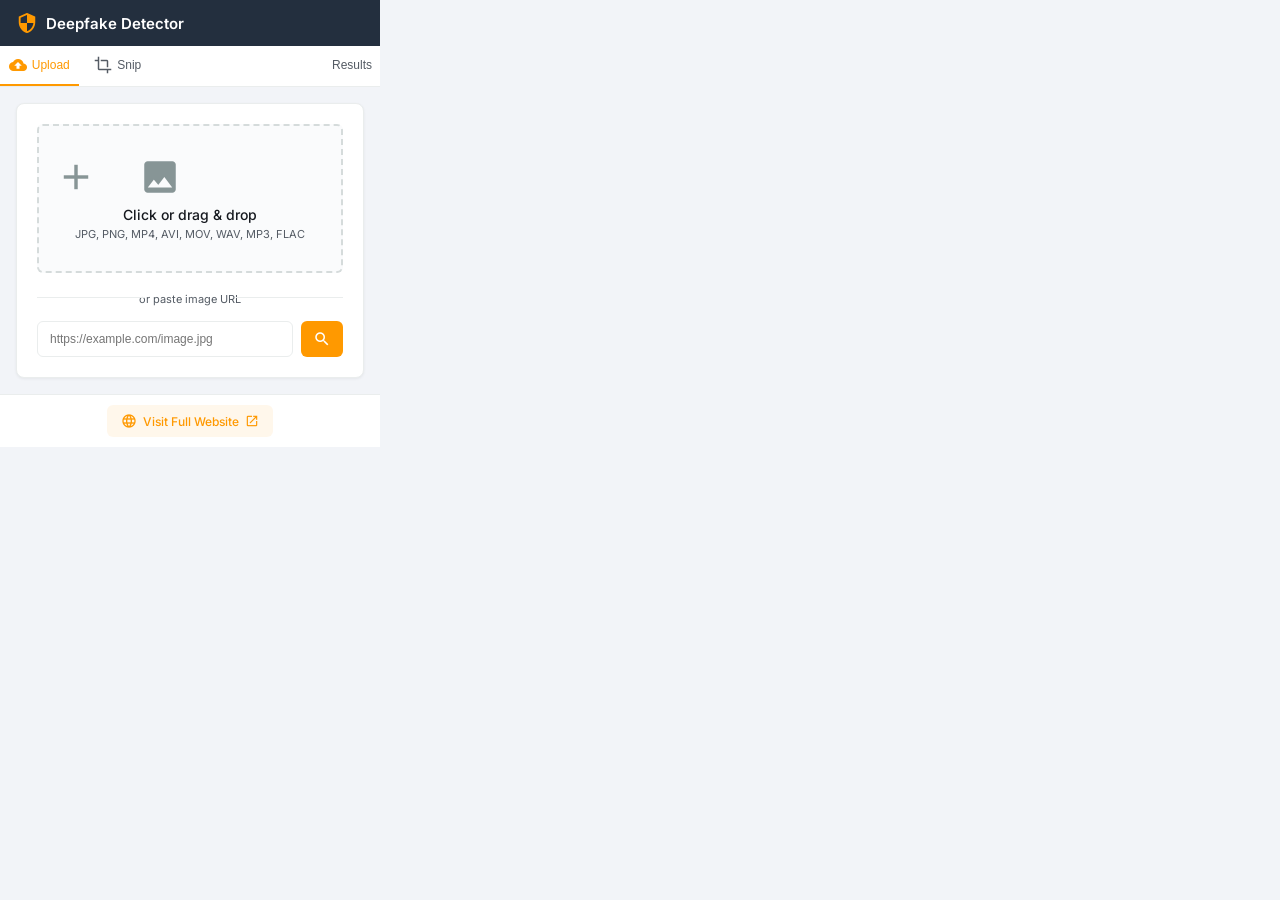
<file: browser_extension/popup.html>
<!DOCTYPE html>
<html lang="en">
<head>
    <meta charset="UTF-8">
    <meta name="viewport" content="width=device-width, initial-scale=1.0">
    <title>Deepfake Detector</title>
    <link href="https://fonts.googleapis.com/css2?family=Inter:wght@300;400;500;600;700&display=swap" rel="stylesheet">
    <link href="https://fonts.googleapis.com/icon?family=Material+Icons" rel="stylesheet">
    <link rel="stylesheet" href="popup.css">
</head>
<body>
    <!-- Header -->
    <header class="header">
        <div class="header-left">
            <span class="material-icons logo-icon">security</span>
            <h1 class="service-name">Deepfake Detector</h1>
        </div>
    </header>

    <!-- Navigation Tabs -->
    <nav class="tab-nav">
        <button class="tab-btn active" data-tab="upload">
            <span class="material-icons">cloud_upload</span>
            <span>Upload</span>
        </button>
        <button class="tab-btn" data-tab="snip">
            <span class="material-icons">crop</span>
            <span>Snip</span>
        </button>
        <button class="tab-btn" data-tab="results">
            <span class="material-icons">analytics</span>
            <span>Results</span>
        </button>
    </nav>

    <!-- Main Content -->
    <main class="main-content">

        <!-- Upload Tab -->
        <section id="upload" class="tab-panel active">
            <div class="upload-card">
                <div class="upload-zone" id="dropZone">
                    <input type="file" id="fileInput" accept="image/*,video/*,audio/*,.wav,.mp3,.flac,.ogg,.m4a" hidden>
                    <span class="material-icons upload-icon">add_photo_alternate</span>
                    <p class="upload-text">Click or drag & drop</p>
                    <p class="upload-subtext">JPG, PNG, MP4, AVI, MOV, WAV, MP3, FLAC</p>
                </div>

                <div class="or-divider">
                    <span>or paste image URL</span>
                </div>

                <div class="url-input-group">
                    <input type="url" id="urlInput" class="url-input" placeholder="https://example.com/image.jpg">
                    <button class="analyze-url-btn" id="analyzeUrlBtn">
                        <span class="material-icons">search</span>
                    </button>
                </div>
            </div>

            <!-- Preview Area -->
            <div class="preview-area" id="previewArea" style="display:none;">
                <div class="card-header-small">
                    <span class="material-icons">preview</span>
                    <span>Preview</span>
                    <button class="clear-btn" id="clearBtn">
                        <span class="material-icons">close</span>
                    </button>
                </div>
                <div class="media-preview" id="mediaPreview"></div>
                <button class="analyze-btn" id="analyzeBtn">
                    <span class="material-icons">psychology</span>
                    Analyze for Deepfake
                </button>
            </div>
        </section>

        <!-- Snip Tab -->
        <section id="snip" class="tab-panel">
            <div class="snip-card">
                <div class="snip-illustration">
                    <span class="material-icons">crop_free</span>
                </div>
                <h3>Screen Snip Tool</h3>
                <p>Select any area on the current webpage to capture and analyze for deepfakes.</p>
                <button class="snip-btn" id="snipBtn">
                    <span class="material-icons">crop</span>
                    Start Snipping
                </button>
            </div>
        </section>

        <!-- Results Tab -->
        <section id="results" class="tab-panel">
            <!-- Loading State -->
            <div class="loading-state" id="loadingState" style="display:none;">
                <div class="progress-wrapper">
                    <div class="progress-bar">
                        <div class="progress-fill"></div>
                    </div>
                    <p class="progress-text">Analyzing media with AI...</p>
                </div>
                <div class="loading-spinner"></div>
            </div>

            <!-- Result State -->
            <div class="result-state" id="resultState" style="display:none;">
                <div class="verdict-card" id="verdictCard">
                    <span class="material-icons verdict-icon" id="verdictIcon">verified_user</span>
                    <h2 class="verdict-text" id="verdictText">REAL</h2>
                    <p class="confidence-text" id="confidenceText">Confidence: 95.2%</p>
                </div>

                <div class="confidence-section">
                    <div class="confidence-label">
                        <span>Confidence</span>
                        <span id="confidenceValue">0%</span>
                    </div>
                    <div class="confidence-bar">
                        <div class="confidence-fill" id="confidenceFill"></div>
                    </div>
                </div>

                <div class="heatmap-section" id="heatmapSection">
                    <div class="card-header-small">
                        <span class="material-icons">thermostat</span>
                        <span>AI Heatmap Analysis</span>
                    </div>
                    <p class="heatmap-desc">Red/yellow zones indicate manipulated regions detected by AI.</p>
                    <div class="heatmap-gallery" id="heatmapGallery"></div>
                </div>
            </div>

            <!-- Empty State -->
            <div class="empty-state" id="emptyState">
                <span class="material-icons">pending</span>
                <p>Upload or snip media to see results</p>
            </div>

            <!-- Error State -->
            <div class="error-state" id="errorState" style="display:none;">
                <span class="material-icons">error_outline</span>
                <p id="errorMessage">Something went wrong</p>
                <button class="retry-btn" id="retryBtn">
                    <span class="material-icons">refresh</span>
                    Try Again
                </button>
            </div>
        </section>
    </main>

    <!-- Footer -->
    <footer class="footer">
        <a href="http://127.0.0.1:8000" target="_blank" class="website-link" id="visitWebsite">
            <span class="material-icons">language</span>
            <span>Visit Full Website</span>
            <span class="material-icons" style="font-size:14px;">open_in_new</span>
        </a>
    </footer>

    <script src="popup.js"></script>
</body>
</html>
</file>
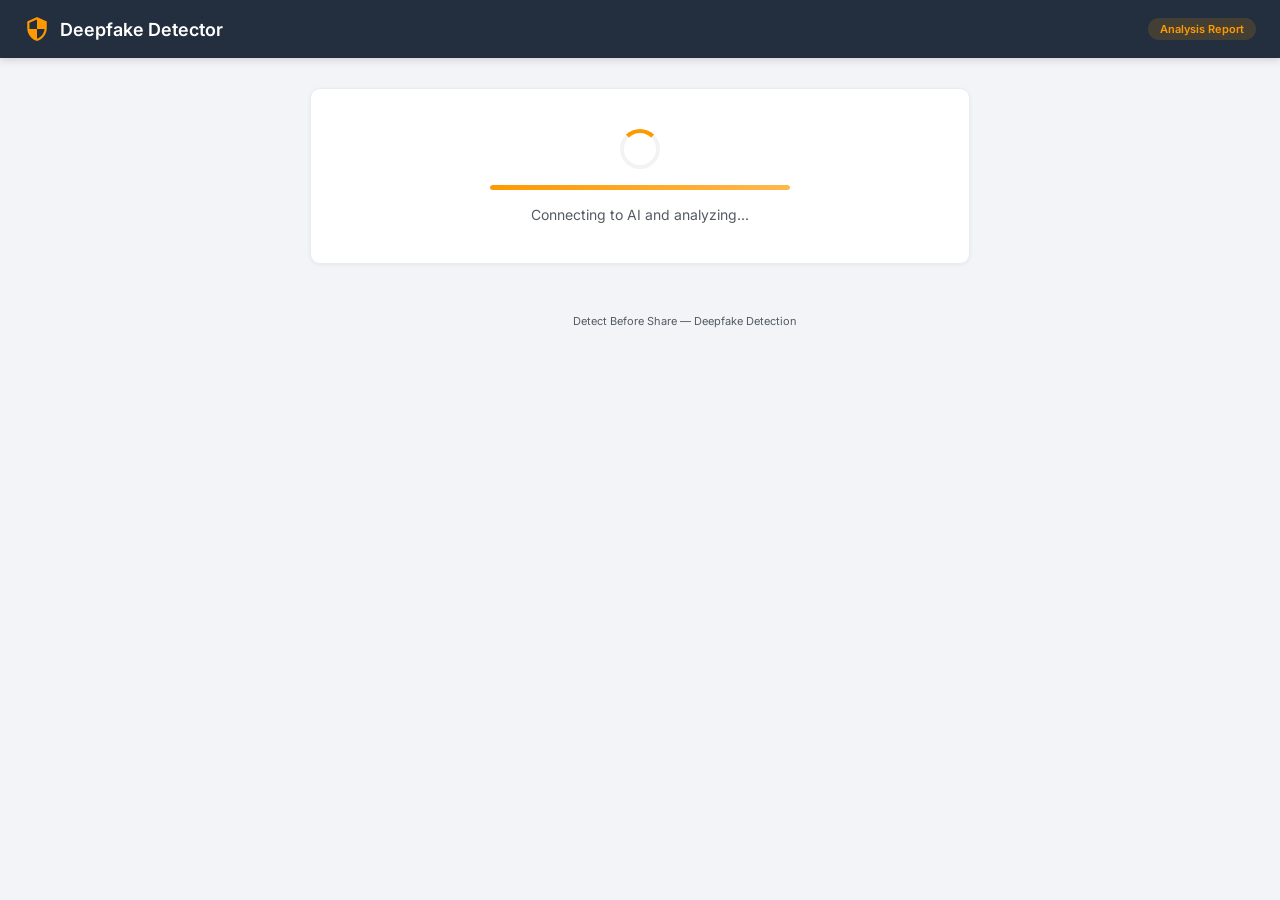
<file: browser_extension/result.html>
<!DOCTYPE html>
<html lang="en">
<head>
    <meta charset="UTF-8">
    <meta name="viewport" content="width=device-width, initial-scale=1.0">
    <title>Deepfake Analysis Result</title>
    <link href="https://fonts.googleapis.com/css2?family=Inter:wght@300;400;500;600;700&display=swap" rel="stylesheet">
    <link href="https://fonts.googleapis.com/icon?family=Material+Icons" rel="stylesheet">
    <style>
        :root {
            --primary: #232f3e;
            --secondary: #ff9900;
            --bg-color: #f2f4f8;
            --surface: #ffffff;
            --text-main: #16191f;
            --text-light: #545b64;
            --success: #1d8102;
            --danger: #d13212;
            --border: #eaeded;
            --radius: 10px;
        }

        * {
            margin: 0;
            padding: 0;
            box-sizing: border-box;
        }

        body {
            font-family: 'Inter', sans-serif;
            background: var(--bg-color);
            color: var(--text-main);
            min-height: 100vh;
        }

        /* Header */
        .header {
            background: var(--primary);
            padding: 16px 24px;
            display: flex;
            align-items: center;
            gap: 10px;
            box-shadow: 0 2px 8px rgba(0,0,0,0.15);
        }

        .logo-icon {
            color: var(--secondary);
            font-size: 26px;
        }

        .service-name {
            color: #fff;
            font-size: 18px;
            font-weight: 600;
        }

        .header-badge {
            margin-left: auto;
            background: rgba(255,153,0,0.15);
            color: var(--secondary);
            padding: 4px 12px;
            border-radius: 20px;
            font-size: 11px;
            font-weight: 600;
        }

        /* Main Container */
        .container {
            max-width: 700px;
            margin: 30px auto;
            padding: 0 20px;
        }

        /* Source Preview Card */
        .source-card {
            background: var(--surface);
            border-radius: var(--radius);
            padding: 20px;
            border: 1px solid var(--border);
            margin-bottom: 20px;
            box-shadow: 0 1px 4px rgba(0,0,0,0.06);
        }

        .card-header {
            display: flex;
            align-items: center;
            gap: 8px;
            font-size: 14px;
            font-weight: 600;
            color: var(--text-main);
            margin-bottom: 14px;
        }

        .card-header .material-icons {
            font-size: 18px;
            color: var(--text-light);
        }

        .source-preview {
            width: 100%;
            max-height: 280px;
            background: #0d1117;
            border-radius: 8px;
            display: flex;
            align-items: center;
            justify-content: center;
            overflow: hidden;
        }

        .source-preview img {
            max-width: 100%;
            max-height: 280px;
            object-fit: contain;
        }

        /* Loading State */
        .loading-card {
            background: var(--surface);
            border-radius: var(--radius);
            padding: 40px 20px;
            border: 1px solid var(--border);
            text-align: center;
            box-shadow: 0 1px 4px rgba(0,0,0,0.06);
        }

        .loading-spinner {
            border: 4px solid #f3f3f3;
            border-top: 4px solid var(--secondary);
            border-radius: 50%;
            width: 40px;
            height: 40px;
            animation: spin 0.8s linear infinite;
            margin: 0 auto 16px;
        }

        @keyframes spin {
            0% { transform: rotate(0deg); }
            100% { transform: rotate(360deg); }
        }

        .progress-bar {
            height: 5px;
            background: var(--border);
            border-radius: 3px;
            overflow: hidden;
            margin: 16px auto;
            max-width: 300px;
        }

        .progress-fill {
            height: 100%;
            background: linear-gradient(90deg, var(--secondary), #ffb84d);
            border-radius: 3px;
            animation: progress 2s ease-in-out infinite;
        }

        @keyframes progress {
            0% { width: 0%; }
            50% { width: 70%; }
            100% { width: 100%; }
        }

        .loading-text {
            font-size: 14px;
            color: var(--text-light);
        }

        /* Verdict Card */
        .verdict-card {
            text-align: center;
            padding: 28px 20px;
            border-radius: var(--radius);
            margin-bottom: 20px;
            box-shadow: 0 2px 8px rgba(0,0,0,0.08);
        }

        .verdict-card.real {
            background: linear-gradient(135deg, #e8f5e9, #c8e6c9);
            border: 1px solid #a5d6a7;
        }

        .verdict-card.fake {
            background: linear-gradient(135deg, #fbe9e7, #ffccbc);
            border: 1px solid #ef9a9a;
        }

        .verdict-icon {
            font-size: 52px;
            margin-bottom: 10px;
        }

        .verdict-card.real .verdict-icon { color: var(--success); }
        .verdict-card.fake .verdict-icon { color: var(--danger); }

        .verdict-text {
            font-size: 28px;
            font-weight: 700;
            margin-bottom: 6px;
        }

        .verdict-card.real .verdict-text { color: var(--success); }
        .verdict-card.fake .verdict-text { color: var(--danger); }

        .confidence-text {
            font-size: 14px;
            color: var(--text-light);
        }

        /* Confidence Section */
        .confidence-card {
            background: var(--surface);
            border-radius: var(--radius);
            padding: 18px 20px;
            border: 1px solid var(--border);
            margin-bottom: 20px;
            box-shadow: 0 1px 4px rgba(0,0,0,0.06);
        }

        .confidence-label {
            display: flex;
            justify-content: space-between;
            font-size: 13px;
            margin-bottom: 10px;
            color: var(--text-light);
        }

        .confidence-value {
            font-weight: 600;
            color: var(--text-main);
        }

        .confidence-bar-full {
            height: 8px;
            background: var(--border);
            border-radius: 4px;
            overflow: hidden;
        }

        .confidence-bar-fill {
            height: 100%;
            border-radius: 4px;
            transition: width 0.6s ease;
        }

        .confidence-bar-fill.real {
            background: linear-gradient(90deg, var(--success), #4caf50);
        }

        .confidence-bar-fill.fake {
            background: linear-gradient(90deg, var(--secondary), var(--danger));
        }

        /* Heatmap Section */
        .heatmap-card {
            background: var(--surface);
            border-radius: var(--radius);
            padding: 20px;
            border: 1px solid var(--border);
            box-shadow: 0 1px 4px rgba(0,0,0,0.06);
        }

        .heatmap-desc {
            font-size: 12px;
            color: var(--text-light);
            margin-bottom: 16px;
            line-height: 1.5;
        }

        .heatmap-gallery {
            display: grid;
            grid-template-columns: repeat(auto-fill, minmax(180px, 1fr));
            gap: 12px;
        }

        .heatmap-item {
            background: #f8f9fa;
            border-radius: 8px;
            padding: 10px;
            border: 1px solid var(--border);
            text-align: center;
            transition: transform 0.2s;
        }

        .heatmap-item:hover {
            transform: translateY(-2px);
            box-shadow: 0 4px 12px rgba(0,0,0,0.1);
        }

        .heatmap-item img {
            width: 100%;
            border-radius: 6px;
            margin-bottom: 6px;
        }

        .heatmap-item p {
            font-size: 11px;
            color: var(--text-light);
            margin: 0;
        }

        /* Error State */
        .error-card {
            background: var(--surface);
            border-radius: var(--radius);
            padding: 30px 20px;
            border: 1px solid #ef9a9a;
            text-align: center;
            box-shadow: 0 1px 4px rgba(0,0,0,0.06);
        }

        .error-card .material-icons {
            font-size: 48px;
            color: var(--danger);
            margin-bottom: 12px;
        }

        .error-card h3 {
            font-size: 16px;
            color: var(--danger);
            margin-bottom: 8px;
        }

        .error-card p {
            font-size: 13px;
            color: var(--text-light);
            line-height: 1.5;
        }

        /* Footer */
        .footer {
            text-align: center;
            padding: 20px;
            font-size: 11px;
            color: var(--text-light);
            display: flex;
            align-items: center;
            justify-content: center;
            gap: 5px;
        }

        .footer .material-icons {
            font-size: 14px;
            color: var(--secondary);
        }
    </style>
</head>
<body>

    <!-- Header -->
    <header class="header">
        <span class="material-icons logo-icon">security</span>
        <h1 class="service-name">Deepfake Detector</h1>
        <span class="header-badge">Analysis Report</span>
    </header>

    <div class="container">
        <!-- Source Preview -->
        <div class="source-card" id="sourceCard" style="display:none;">
            <div class="card-header">
                <span class="material-icons">image</span>
                <span>Analyzed Media</span>
            </div>
            <div class="source-preview" id="sourcePreview"></div>
        </div>

        <!-- Loading State -->
        <div class="loading-card" id="loadingCard">
            <div class="loading-spinner"></div>
            <div class="progress-bar">
                <div class="progress-fill"></div>
            </div>
            <p class="loading-text">Connecting to AI and analyzing...</p>
        </div>

        <!-- Result Section (hidden initially) -->
        <div id="resultSection" style="display:none;">
            <!-- Verdict -->
            <div class="verdict-card" id="verdictCard">
                <span class="material-icons verdict-icon" id="verdictIcon">verified_user</span>
                <h2 class="verdict-text" id="verdictText">REAL</h2>
                <p class="confidence-text" id="confidenceLabel">Confidence: 95.2%</p>
            </div>

            <!-- Confidence Bar -->
            <div class="confidence-card">
                <div class="confidence-label">
                    <span>Detection Confidence</span>
                    <span class="confidence-value" id="confidenceValue">0%</span>
                </div>
                <div class="confidence-bar-full">
                    <div class="confidence-bar-fill" id="confidenceFill"></div>
                </div>
            </div>

            <!-- Heatmaps -->
            <div class="heatmap-card" id="heatmapCard" style="display:none;">
                <div class="card-header">
                    <span class="material-icons">thermostat</span>
                    <span>AI Heatmap Analysis</span>
                </div>
                <p class="heatmap-desc">Red and yellow zones highlight regions where the AI detected potential manipulation or synthetic artifacts.</p>
                <div class="heatmap-gallery" id="heatmapGallery"></div>
            </div>
        </div>

        <!-- Error State -->
        <div class="error-card" id="errorCard" style="display:none;">
            <span class="material-icons">error_outline</span>
            <h3>Analysis Failed</h3>
            <p id="errorMessage">Could not connect to the AI server. Make sure FastAPI is running on 127.0.0.1:8000</p>
        </div>
    </div>

    <!-- Footer -->
    <div class="footer">
        <span class="material-icons">shield</span>
        <span>Detect Before Share — Deepfake Detection</span>
    </div>

    <script src="result.js"></script>
</body>
</html>
</file>
<file: browser_extension/popup.css>
:root {
    --primary: #232f3e;
    --secondary: #ff9900;
    --bg-color: #f2f4f8;
    --surface: #ffffff;
    --text-main: #16191f;
    --text-light: #545b64;
    --success: #1d8102;
    --danger: #d13212;
    --border: #eaeded;
    --radius: 8px;
}

* {
    margin: 0;
    padding: 0;
    box-sizing: border-box;
}

body {
    width: 380px;
    min-height: 500px;
    max-height: 600px;
    overflow-y: auto;
    font-family: 'Inter', sans-serif;
    background-color: var(--bg-color);
    color: var(--text-main);
}

/* Scrollbar */
body::-webkit-scrollbar {
    width: 6px;
}
body::-webkit-scrollbar-track {
    background: transparent;
}
body::-webkit-scrollbar-thumb {
    background: #c1c1c1;
    border-radius: 3px;
}

/* Header */
.header {
    background: var(--primary);
    padding: 12px 16px;
    display: flex;
    align-items: center;
    position: sticky;
    top: 0;
    z-index: 100;
}

.header-left {
    display: flex;
    align-items: center;
    gap: 8px;
}

.logo-icon {
    color: var(--secondary);
    font-size: 22px;
}

.service-name {
    color: #fff;
    font-size: 15px;
    font-weight: 600;
}

/* Tab Navigation */
.tab-nav {
    display: flex;
    background: var(--surface);
    border-bottom: 1px solid var(--border);
    position: sticky;
    top: 46px;
    z-index: 99;
}

.tab-btn {
    flex: 1;
    display: flex;
    align-items: center;
    justify-content: center;
    gap: 5px;
    padding: 10px 8px;
    border: none;
    background: transparent;
    color: var(--text-light);
    font-size: 12px;
    font-weight: 500;
    cursor: pointer;
    border-bottom: 2px solid transparent;
    transition: all 0.2s ease;
}

.tab-btn:hover {
    color: var(--text-main);
    background: #f8f9fa;
}

.tab-btn.active {
    color: var(--secondary);
    border-bottom-color: var(--secondary);
}

.tab-btn .material-icons {
    font-size: 18px;
}

/* Main Content */
.main-content {
    padding: 16px;
}

.tab-panel {
    display: none;
}

.tab-panel.active {
    display: block;
}

/* Upload Card */
.upload-card {
    background: var(--surface);
    border-radius: var(--radius);
    padding: 20px;
    border: 1px solid var(--border);
    box-shadow: 0 1px 3px rgba(0,0,0,0.06);
}

.upload-zone {
    border: 2px dashed #d5dbdb;
    border-radius: 6px;
    padding: 30px 16px;
    text-align: center;
    cursor: pointer;
    transition: all 0.3s ease;
    background: #fafbfc;
}

.upload-zone:hover,
.upload-zone.drag-over {
    border-color: var(--secondary);
    background: #fff8ee;
}

.upload-zone.drag-over {
    transform: scale(1.01);
    box-shadow: 0 0 0 3px rgba(255, 153, 0, 0.15);
}

.upload-icon {
    font-size: 42px;
    color: #879596;
    display: block;
    margin-bottom: 8px;
}

.upload-text {
    font-size: 14px;
    font-weight: 500;
    color: var(--text-main);
    margin-bottom: 4px;
}

.upload-subtext {
    font-size: 11px;
    color: var(--text-light);
}

/* Or Divider */
.or-divider {
    text-align: center;
    margin: 14px 0;
    position: relative;
}

.or-divider::before,
.or-divider::after {
    content: '';
    position: absolute;
    top: 50%;
    width: 35%;
    height: 1px;
    background: var(--border);
}

.or-divider::before { left: 0; }
.or-divider::after { right: 0; }

.or-divider span {
    font-size: 11px;
    color: var(--text-light);
    background: var(--surface);
    padding: 0 10px;
}

/* URL Input */
.url-input-group {
    display: flex;
    gap: 8px;
}

.url-input {
    flex: 1;
    padding: 9px 12px;
    border: 1px solid var(--border);
    border-radius: 6px;
    font-size: 12px;
    outline: none;
    transition: border-color 0.2s;
}

.url-input:focus {
    border-color: var(--secondary);
}

.analyze-url-btn {
    padding: 9px 12px;
    background: var(--secondary);
    border: none;
    border-radius: 6px;
    color: white;
    cursor: pointer;
    display: flex;
    align-items: center;
    transition: background 0.2s;
}

.analyze-url-btn:hover {
    background: #e68a00;
}

.analyze-url-btn .material-icons {
    font-size: 18px;
}

/* Preview Area */
.preview-area {
    margin-top: 14px;
    background: var(--surface);
    border-radius: var(--radius);
    padding: 14px;
    border: 1px solid var(--border);
}

.card-header-small {
    display: flex;
    align-items: center;
    gap: 6px;
    font-size: 13px;
    font-weight: 500;
    color: var(--text-main);
    margin-bottom: 10px;
}

.card-header-small .material-icons {
    font-size: 16px;
    color: var(--text-light);
}

.clear-btn {
    margin-left: auto;
    background: none;
    border: none;
    cursor: pointer;
    color: var(--text-light);
    padding: 2px;
    border-radius: 4px;
    display: flex;
}

.clear-btn:hover {
    color: var(--danger);
    background: #fef2f0;
}

.clear-btn .material-icons {
    font-size: 16px;
}

.media-preview {
    width: 100%;
    height: 160px;
    background: #0d1117;
    border-radius: 6px;
    display: flex;
    align-items: center;
    justify-content: center;
    overflow: hidden;
    margin-bottom: 12px;
}

.media-preview img,
.media-preview video {
    max-width: 100%;
    max-height: 100%;
    object-fit: contain;
}

.analyze-btn {
    width: 100%;
    padding: 11px 16px;
    background: linear-gradient(135deg, var(--secondary), #e68a00);
    border: none;
    border-radius: 6px;
    color: white;
    font-size: 13px;
    font-weight: 600;
    cursor: pointer;
    display: flex;
    align-items: center;
    justify-content: center;
    gap: 6px;
    transition: all 0.2s;
}

.analyze-btn:hover {
    transform: translateY(-1px);
    box-shadow: 0 4px 12px rgba(255, 153, 0, 0.3);
}

.analyze-btn:active {
    transform: translateY(0);
}

.analyze-btn .material-icons {
    font-size: 18px;
}

/* Snip Tab */
.snip-card {
    background: var(--surface);
    border-radius: var(--radius);
    padding: 30px 20px;
    border: 1px solid var(--border);
    text-align: center;
}

.snip-illustration {
    width: 70px;
    height: 70px;
    border-radius: 50%;
    background: linear-gradient(135deg, #667eea, #764ba2);
    display: flex;
    align-items: center;
    justify-content: center;
    margin: 0 auto 16px;
}

.snip-illustration .material-icons {
    font-size: 32px;
    color: white;
}

.snip-card h3 {
    font-size: 16px;
    font-weight: 600;
    margin-bottom: 8px;
}

.snip-card p {
    font-size: 12px;
    color: var(--text-light);
    line-height: 1.5;
    margin-bottom: 18px;
}

.snip-btn {
    padding: 11px 24px;
    background: linear-gradient(135deg, #667eea, #764ba2);
    border: none;
    border-radius: 6px;
    color: white;
    font-size: 13px;
    font-weight: 600;
    cursor: pointer;
    display: inline-flex;
    align-items: center;
    gap: 6px;
    transition: all 0.2s;
}

.snip-btn:hover {
    transform: translateY(-1px);
    box-shadow: 0 4px 12px rgba(102, 126, 234, 0.3);
}

.snip-btn .material-icons {
    font-size: 18px;
}

/* Results Tab */
.loading-state {
    text-align: center;
    padding: 30px 10px;
}

.progress-wrapper {
    margin-bottom: 20px;
}

.progress-bar {
    height: 5px;
    background: var(--border);
    border-radius: 3px;
    overflow: hidden;
    margin-bottom: 12px;
}

.progress-fill {
    height: 100%;
    background: linear-gradient(90deg, var(--secondary), #ffb84d);
    border-radius: 3px;
    animation: progress 2s ease-in-out infinite;
}

@keyframes progress {
    0% { width: 0%; }
    50% { width: 70%; }
    100% { width: 100%; }
}

.progress-text {
    font-size: 13px;
    color: var(--text-light);
}

.loading-spinner {
    border: 3px solid #f3f3f3;
    border-top: 3px solid var(--secondary);
    border-radius: 50%;
    width: 32px;
    height: 32px;
    animation: spin 0.8s linear infinite;
    margin: 0 auto;
}

@keyframes spin {
    0% { transform: rotate(0deg); }
    100% { transform: rotate(360deg); }
}

/* Verdict Card */
.verdict-card {
    text-align: center;
    padding: 20px;
    border-radius: var(--radius);
    margin-bottom: 16px;
}

.verdict-card.real {
    background: linear-gradient(135deg, #e8f5e9, #c8e6c9);
    border: 1px solid #a5d6a7;
}

.verdict-card.fake {
    background: linear-gradient(135deg, #fbe9e7, #ffccbc);
    border: 1px solid #ef9a9a;
}

.verdict-icon {
    font-size: 40px;
    margin-bottom: 8px;
}

.verdict-card.real .verdict-icon {
    color: var(--success);
}

.verdict-card.fake .verdict-icon {
    color: var(--danger);
}

.verdict-text {
    font-size: 22px;
    font-weight: 700;
    margin-bottom: 4px;
}

.verdict-card.real .verdict-text {
    color: var(--success);
}

.verdict-card.fake .verdict-text {
    color: var(--danger);
}

.confidence-text {
    font-size: 12px;
    color: var(--text-light);
}

/* Confidence Bar */
.confidence-section {
    background: var(--surface);
    border-radius: var(--radius);
    padding: 14px;
    border: 1px solid var(--border);
    margin-bottom: 14px;
}

.confidence-label {
    display: flex;
    justify-content: space-between;
    font-size: 12px;
    margin-bottom: 8px;
    color: var(--text-light);
}

#confidenceValue {
    font-weight: 600;
    color: var(--text-main);
}

.confidence-bar {
    height: 6px;
    background: var(--border);
    border-radius: 3px;
    overflow: hidden;
}

.confidence-fill {
    height: 100%;
    border-radius: 3px;
    transition: width 0.6s ease;
    background: linear-gradient(90deg, var(--success), var(--secondary));
}

.confidence-fill.fake {
    background: linear-gradient(90deg, var(--secondary), var(--danger));
}

/* Heatmap Section */
.heatmap-section {
    background: var(--surface);
    border-radius: var(--radius);
    padding: 14px;
    border: 1px solid var(--border);
}

.heatmap-desc {
    font-size: 11px;
    color: var(--text-light);
    margin-bottom: 12px;
    line-height: 1.4;
}

.heatmap-gallery {
    display: grid;
    grid-template-columns: 1fr 1fr;
    gap: 8px;
}

.heatmap-card {
    background: #f8f9fa;
    border-radius: 6px;
    padding: 8px;
    border: 1px solid var(--border);
    text-align: center;
}

.heatmap-card img {
    width: 100%;
    border-radius: 4px;
    margin-bottom: 4px;
}

.heatmap-card p {
    font-size: 10px;
    color: var(--text-light);
    margin: 0;
}

/* Empty State */
.empty-state {
    text-align: center;
    padding: 40px 20px;
    color: var(--text-light);
}

.empty-state .material-icons {
    font-size: 48px;
    color: #d5dbdb;
    margin-bottom: 12px;
    display: block;
}

.empty-state p {
    font-size: 13px;
}

/* Error State */
.error-state {
    text-align: center;
    padding: 30px 20px;
}

.error-state .material-icons {
    font-size: 42px;
    color: var(--danger);
    margin-bottom: 10px;
    display: block;
}

.error-state p {
    font-size: 13px;
    color: var(--text-light);
    margin-bottom: 16px;
}

.retry-btn {
    padding: 9px 18px;
    background: var(--surface);
    border: 1px solid var(--border);
    border-radius: 6px;
    color: var(--text-main);
    font-size: 12px;
    font-weight: 500;
    cursor: pointer;
    display: inline-flex;
    align-items: center;
    gap: 5px;
    transition: all 0.2s;
}

.retry-btn:hover {
    border-color: var(--secondary);
    color: var(--secondary);
}

.retry-btn .material-icons {
    font-size: 16px;
}

/* Footer */
.footer {
    padding: 10px 16px;
    text-align: center;
    font-size: 11px;
    color: var(--text-light);
    border-top: 1px solid var(--border);
    background: var(--surface);
    display: flex;
    align-items: center;
    justify-content: center;
    gap: 5px;
    position: sticky;
    bottom: 0;
}

.footer-icon {
    font-size: 14px;
    color: var(--secondary);
}

/* Website Link */
.website-link {
    display: flex;
    align-items: center;
    gap: 6px;
    text-decoration: none;
    color: var(--secondary);
    font-size: 12px;
    font-weight: 500;
    padding: 8px 14px;
    border-radius: 6px;
    transition: all 0.2s ease;
    background: rgba(255, 153, 0, 0.08);
}

.website-link:hover {
    background: rgba(255, 153, 0, 0.15);
    transform: translateY(-1px);
}

.website-link .material-icons {
    font-size: 16px;
}
</file>
